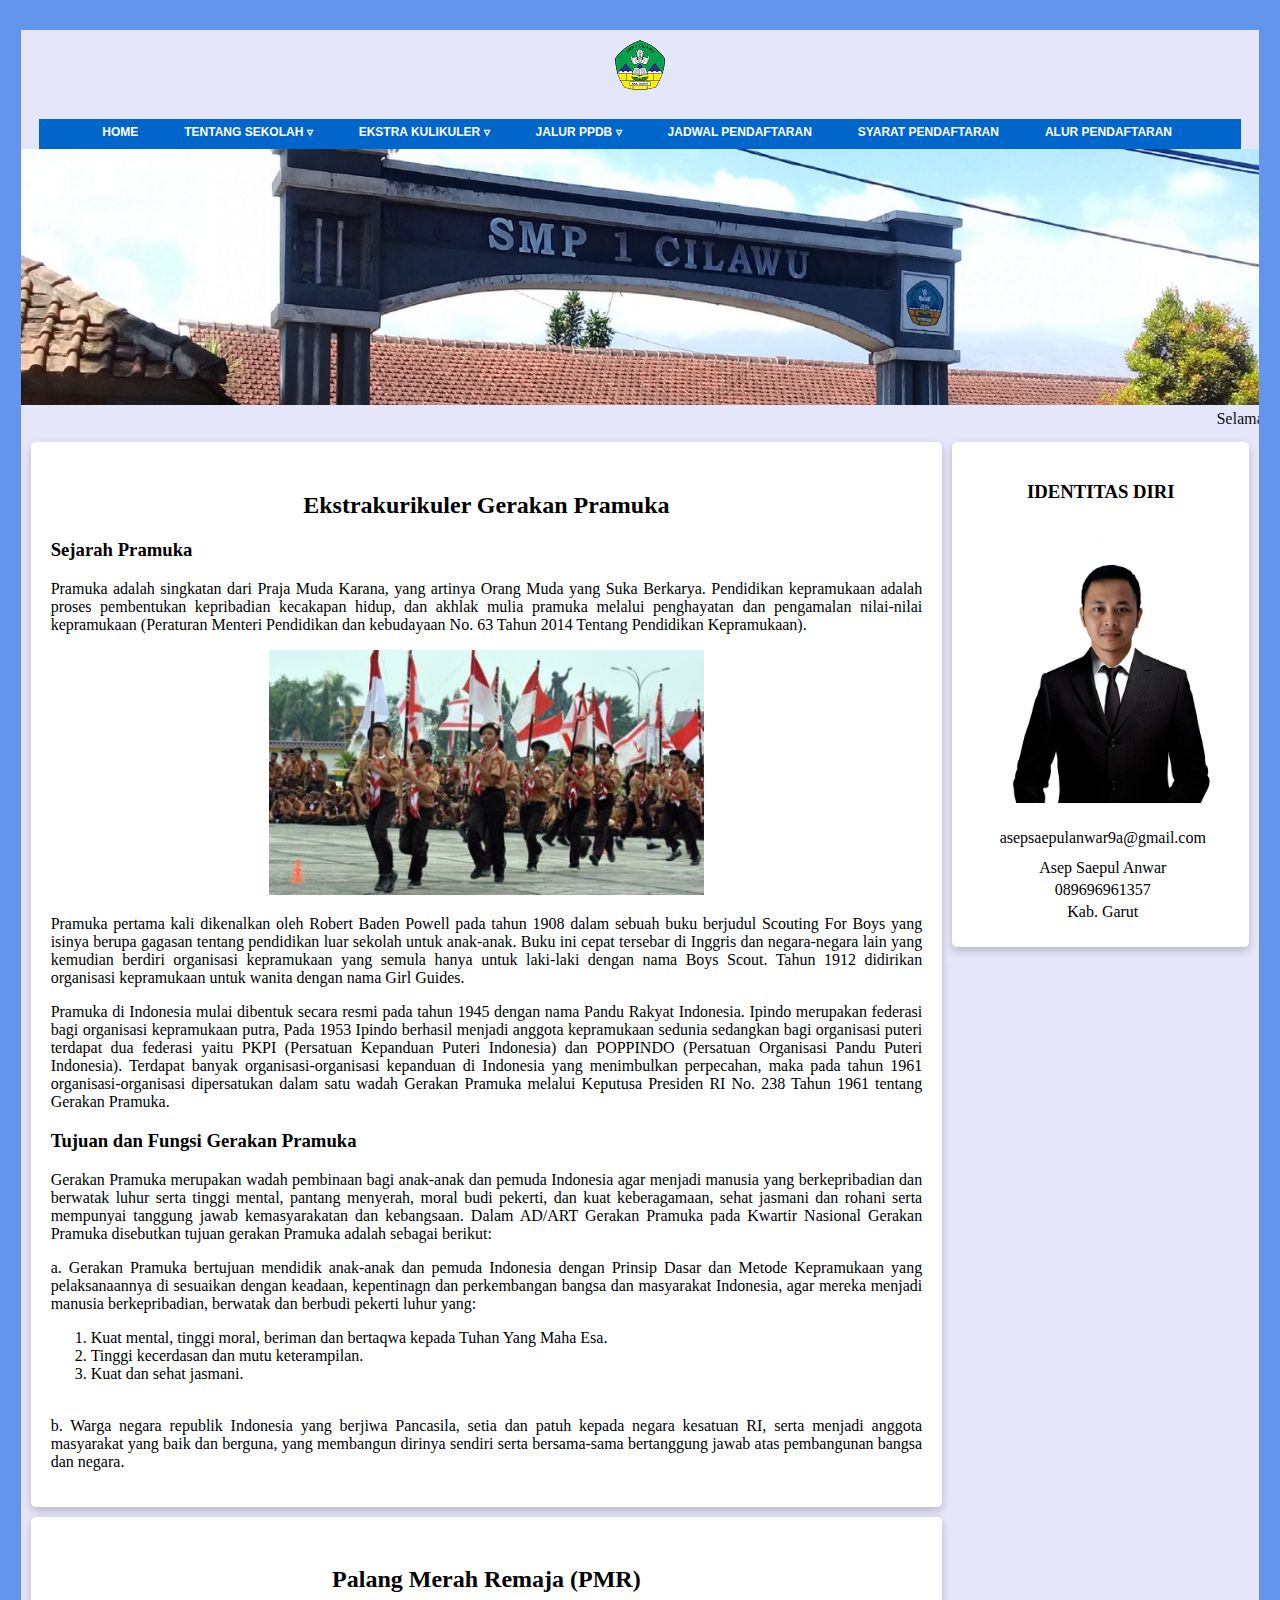
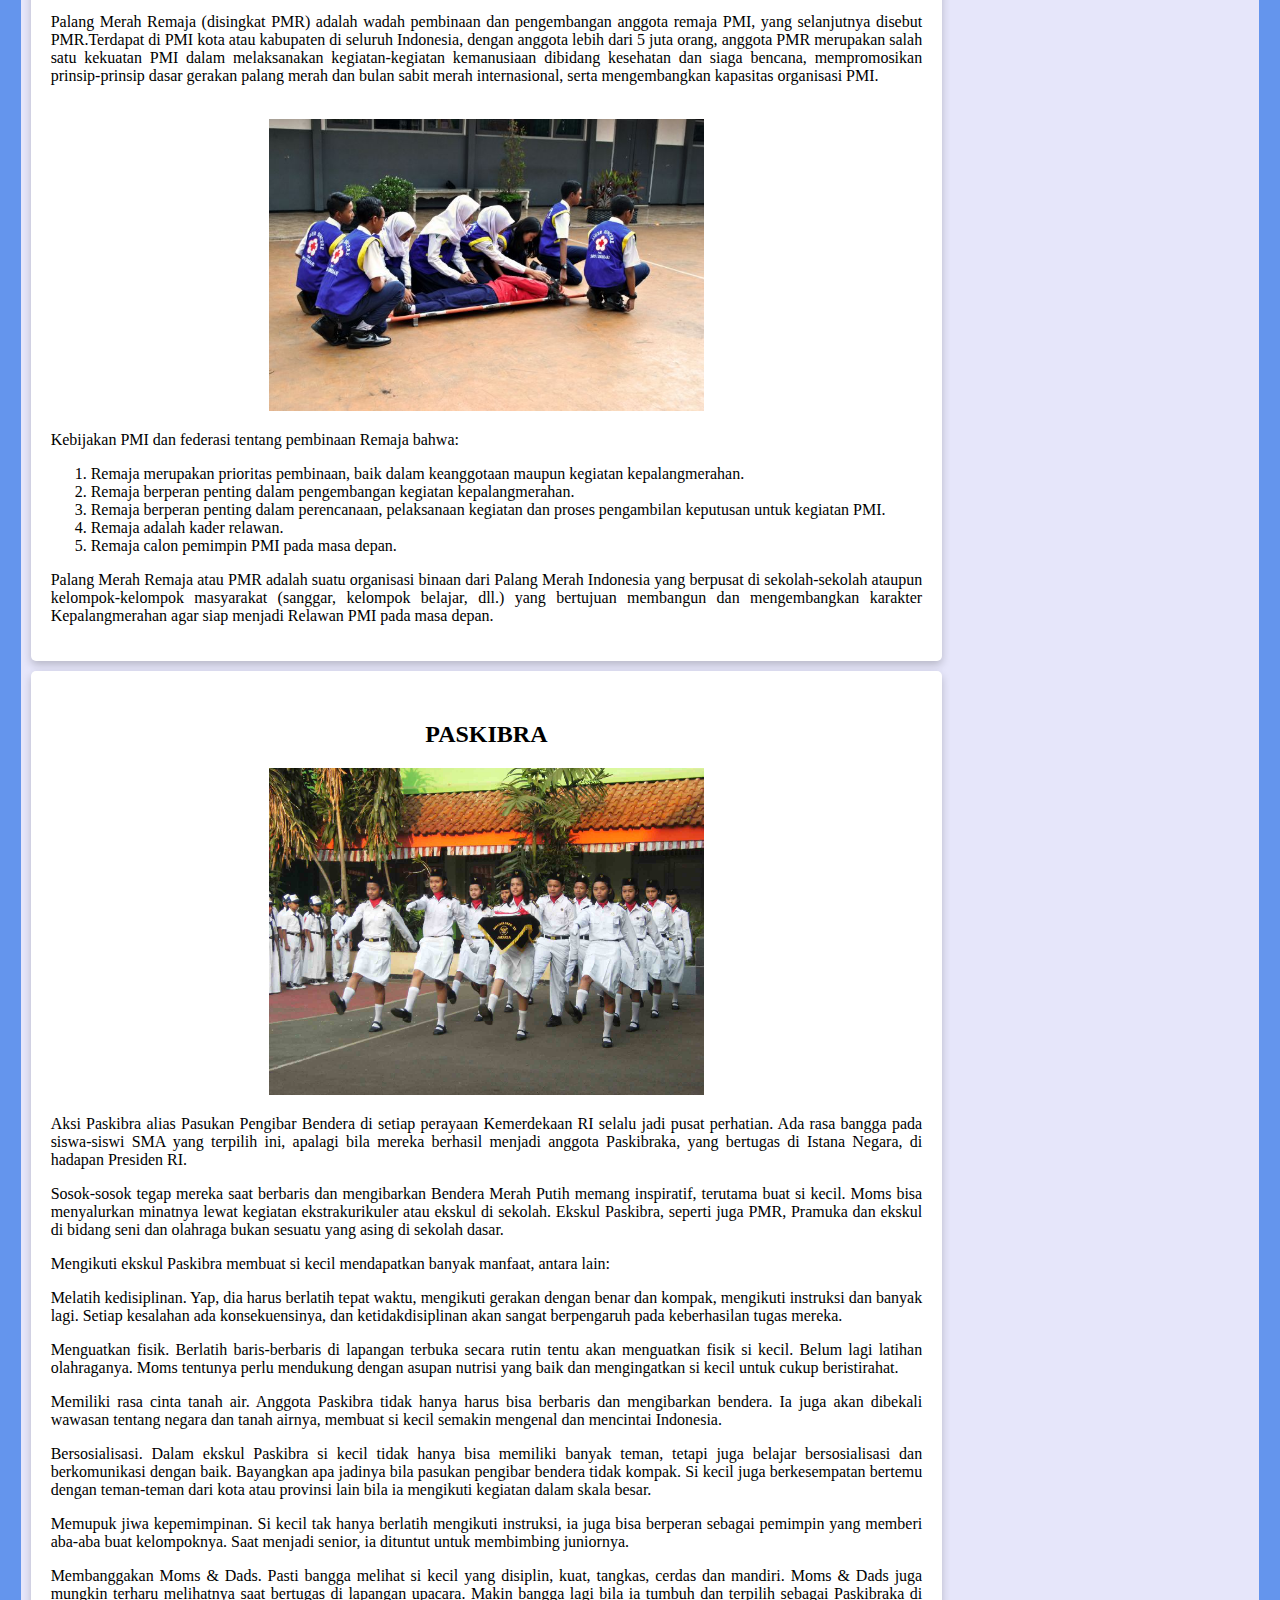
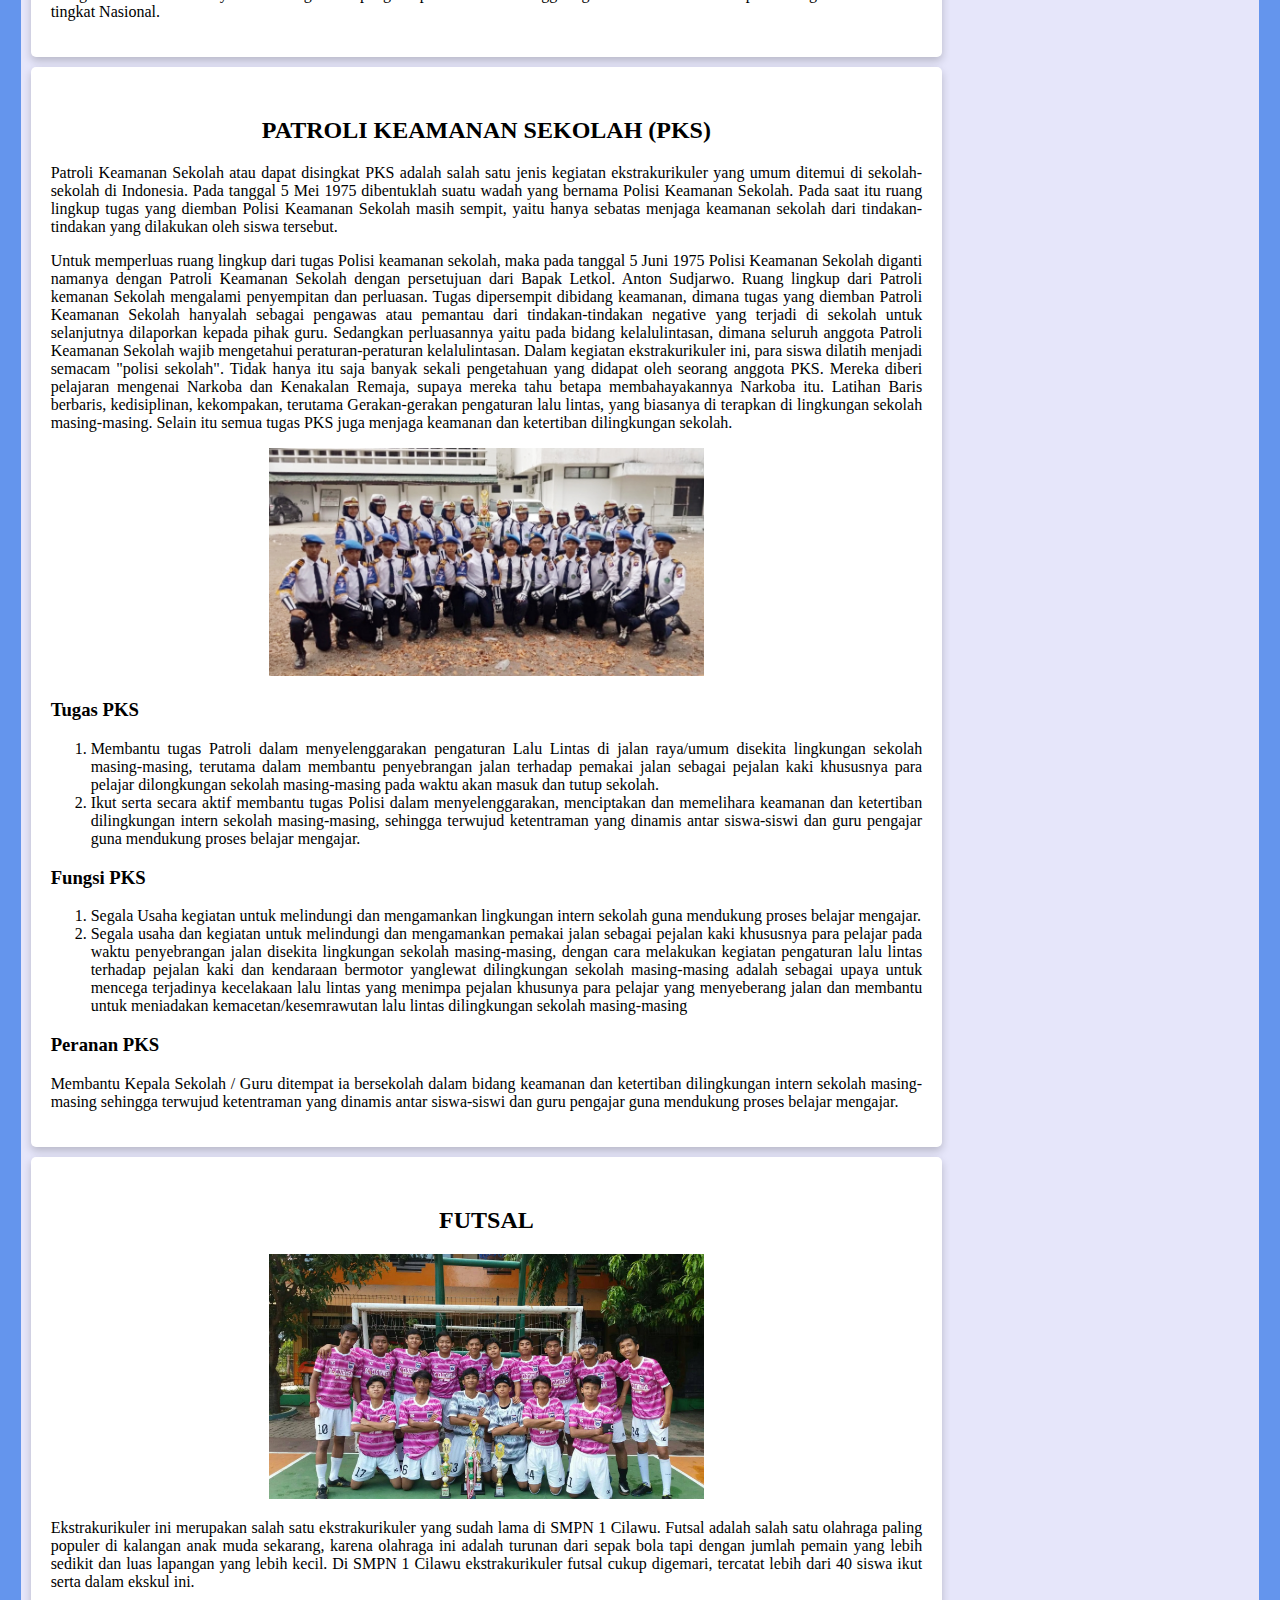
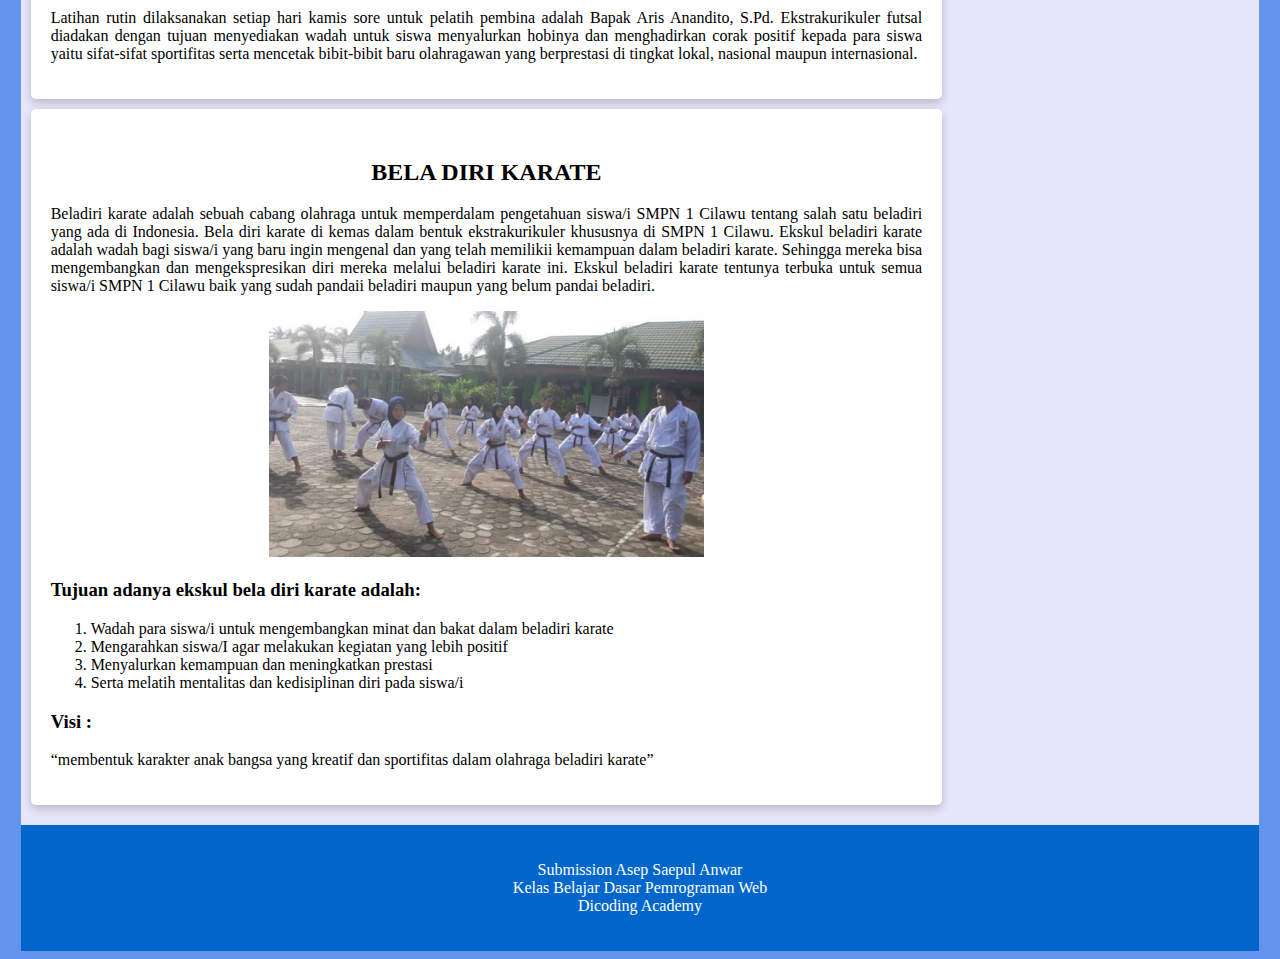
<file: assets/ekskul.html>
<!DOCTYPE html>
<html>

<body>
    <link rel="stylesheet" href="style/style.css">
    <link rel="stylesheet" href="style/slideshow.css">
    <meta name="viewport" content="width=device-width, initial-scale=1">
    <div id="wrap">
    <header>
        <div class="jumborton">
            <h1>
                <img src="images/logo.png" >
            </h1>
        </div>
        <nav>
            <ul>
                <li class="current"><a href="index.html">MENU</a></li>
                <li><a href="../index.html">HOME</a></li>
                <li><a href="#">TENTANG SEKOLAH ▿</a>
                <ul>
                    <li><a href="../index.html#sambutan">SAMBUTAN </a></li>
                    <li><a href="../index.html#visimisi">VISI & MISI</a></li>
                    <li><a href="../index.html#organisasi">STRUKTUR ORGANISASI</a></li>
                </ul></li>
                <li><a href="#">EKSTRA KULIKULER ▿</a>
                <ul>
                    <li><a href="ekskul.html#pramuka">PRAMUKA</a></li>
                    <li><a href="ekskul.html#pmr">PMR</a></li>
                    <li><a href="ekskul.html#paskibra">PASKIBRA</a></li>
                    <li><a href="ekskul.html#pks">PKS</a></li>
                    <li><a href="ekskul.html#futsal">FUTSAL</a></li>
                    <li><a href="ekskul.html#karate">KARATE</a></li>
                </ul></li>
                <li><a href="#">JALUR PPDB ▿</a>
                <ul>
                    <li><a href="jadwal.html#prestasi">JALUR PRESTASI</a></li>
                    <li><a href="jadwal.html#afirmasi">JALUR AFIRMASI</a></li>
                </ul></li>
                <li><a href="jadwal.html#jadwal">JADWAL PENDAFTARAN</a></li>
                <li><a href="jadwal.html#syarat">SYARAT PENDAFTARAN</a></li>
                <li><a href="jadwal.html#alur">ALUR PENDAFTARAN</a></li>
            </ul>
        </nav> 
    </header>

    <div id="sampul">
        <div class="slideshow-container">
            <div class="mySlides fade">
              <div class="numbertext"></div>
              <img src="images/sampul.jpg" class="featured-image" alt="poto sampul">
            </div>                  
            <div class="mySlides fade">
              <div class="numbertext"></div>
              <img src="images/sampul2.jpeg" class="featured-image" alt="poto sampul">
            </div>                   
            <div class="mySlides fade">
              <div class="numbertext"></div>
              <img src="images/sampul3.jpg" class="featured-image" alt="poto sampul">
            </div>                       
            <div class="mySlides fade">
              <div class="numbertext"></div>
              <img src="images/sampul4.jpg" class="featured-image" alt="poto sampul">
            </div>                   
        </div>
        <div style="text-align:center">
            <span class="dot"></span> 
            <span class="dot"></span> 
            <span class="dot"></span>
            <span class="dot"></span>
          </div>
            <marquee behavior="scroll" direction="left" scrollamount="5">
                Selamat Datang Di Web Pendaftaran Peserta Didik Baru SMPN 1 Cilawu
                    - Pengumuman PPDB Tanggal 8 s.d 13 Juni 2021 
                    - Pendaftaran Dibuka Tanggal 17 Juni 2021, mulai pukul 08.00 WIB 
                    - Pendaftaran Ditutup Tanggal 25 Juni 2021, pukul 16.00 WIB 
                    - Evaluasi dan Seleksi Tanggal 26 s.d 29 Juni 2021 
                    - Pengumuman Hasil Tanggal 30 Juni 2021 selambatnya pukul 23.55 WIB 
                    - Daftar Ulang Tanggal 1 s.d 3 Juli 2021 
                    - Hari Pertama Masuk Sekolah Tanggal 13 Juli 2021
            </marquee> 
    </div>

    <main>
        <div id="content">
            <article id="pramuka" class="card">
                <h2>Ekstrakurikuler Gerakan Pramuka</h2>
                <section>
                    <h3>Sejarah Pramuka </h3>
                    <p>Pramuka adalah singkatan dari Praja Muda Karana, yang artinya Orang Muda yang Suka Berkarya. Pendidikan kepramukaan adalah proses pembentukan kepribadian kecakapan hidup, dan akhlak mulia pramuka melalui penghayatan dan pengamalan nilai-nilai kepramukaan (Peraturan Menteri Pendidikan dan kebudayaan No. 63 Tahun 2014 Tentang Pendidikan Kepramukaan).</p>
                    <p style="text-align: center;"><img src="images/pramuka1.jpg" alt="pramuka1" style="width: 50%;"></p>
                    <p>Pramuka pertama kali dikenalkan oleh Robert Baden Powell pada tahun 1908 dalam sebuah buku berjudul Scouting For Boys yang isinya berupa gagasan tentang pendidikan luar sekolah untuk anak-anak. Buku ini cepat tersebar di Inggris dan negara-negara lain yang kemudian berdiri organisasi kepramukaan yang semula hanya untuk laki-laki dengan nama Boys Scout. Tahun 1912 didirikan organisasi kepramukaan untuk wanita dengan nama Girl Guides.</p>
                    <p>Pramuka di Indonesia mulai dibentuk secara resmi pada tahun 1945 dengan nama Pandu Rakyat Indonesia. Ipindo merupakan federasi bagi organisasi kepramukaan putra, Pada 1953 Ipindo berhasil menjadi anggota kepramukaan sedunia sedangkan bagi organisasi puteri terdapat dua federasi yaitu PKPI (Persatuan Kepanduan Puteri Indonesia) dan POPPINDO (Persatuan Organisasi Pandu Puteri Indonesia). Terdapat banyak organisasi-organisasi kepanduan di Indonesia yang menimbulkan perpecahan, maka pada tahun 1961 organisasi-organisasi dipersatukan dalam satu wadah Gerakan Pramuka melalui Keputusa Presiden RI No. 238 Tahun 1961 tentang Gerakan Pramuka.</p>
                </section>
                <section>
                    <h3>Tujuan dan Fungsi Gerakan Pramuka </h3>
                    <p>Gerakan Pramuka merupakan wadah pembinaan bagi anak-anak dan pemuda Indonesia agar menjadi manusia yang berkepribadian dan berwatak luhur serta tinggi mental, pantang menyerah, moral budi pekerti, dan kuat keberagamaan, sehat jasmani dan rohani serta mempunyai tanggung jawab kemasyarakatan dan kebangsaan. Dalam AD/ART Gerakan Pramuka pada Kwartir Nasional Gerakan Pramuka disebutkan tujuan gerakan Pramuka adalah sebagai berikut:</p>
                    <p>a. Gerakan Pramuka bertujuan mendidik anak-anak dan pemuda Indonesia dengan Prinsip Dasar dan Metode Kepramukaan yang pelaksanaannya di sesuaikan dengan keadaan, kepentinagn dan perkembangan bangsa dan masyarakat Indonesia, agar mereka menjadi manusia berkepribadian, berwatak dan berbudi pekerti luhur yang:
                        <ol>
                            <li>Kuat mental, tinggi moral, beriman dan bertaqwa kepada Tuhan Yang Maha Esa.</li>
                            <li>Tinggi kecerdasan dan mutu keterampilan.</li>
                            <li>Kuat dan sehat jasmani.</li>
                        </ol>
                        <br>
                        b. Warga negara republik Indonesia yang berjiwa Pancasila, setia dan patuh kepada negara kesatuan RI, serta menjadi anggota masyarakat yang baik dan berguna, yang membangun dirinya sendiri serta bersama-sama bertanggung jawab atas pembangunan bangsa dan negara.
                    </p>
                </section>
            </article>   
            <article id="pmr" class="card">
                <h2>Palang Merah Remaja (PMR)</h2>
                <p> 
                    Palang Merah Remaja (disingkat PMR) adalah wadah pembinaan dan pengembangan anggota remaja PMI, yang selanjutnya disebut PMR.Terdapat di PMI kota atau kabupaten di seluruh Indonesia, dengan anggota lebih dari 5 juta orang, anggota PMR merupakan salah satu kekuatan PMI dalam melaksanakan kegiatan-kegiatan kemanusiaan dibidang kesehatan dan siaga bencana, mempromosikan prinsip-prinsip dasar gerakan palang merah dan bulan sabit merah internasional, serta mengembangkan kapasitas organisasi PMI.<br><br>
                    <p style="text-align: center;"><img src="images/pmr.jpg" alt="pramuka1" style="width: 50%;"></p>
                    Kebijakan PMI dan federasi tentang pembinaan Remaja bahwa:<br>
                    <ol>
                        <li>Remaja merupakan prioritas pembinaan, baik dalam keanggotaan maupun kegiatan kepalangmerahan.</li>
                        <li> Remaja berperan penting dalam pengembangan kegiatan kepalangmerahan. </li>
                        <li> Remaja berperan penting dalam perencanaan, pelaksanaan kegiatan dan proses pengambilan keputusan untuk kegiatan PMI.</li>
                        <li> Remaja adalah kader relawan.</li>
                        <li> Remaja calon pemimpin PMI pada masa depan.</li>
                    </ol>
                    Palang Merah Remaja atau PMR adalah suatu organisasi binaan dari Palang Merah Indonesia yang berpusat di sekolah-sekolah ataupun kelompok-kelompok masyarakat (sanggar, kelompok belajar, dll.) yang bertujuan membangun dan mengembangkan karakter Kepalangmerahan agar siap menjadi Relawan PMI pada masa depan.
                </p>
            </article>
            <article id="paskibra" class="card">
                <h2>PASKIBRA</h2>
                <p style="text-align: center;"><img src="images/paskibra.jpg" alt="pramuka1" style="width: 50%;"></p>
                <p>Aksi Paskibra alias Pasukan Pengibar Bendera di setiap perayaan Kemerdekaan RI selalu jadi pusat perhatian. Ada rasa bangga pada siswa-siswi SMA yang terpilih ini, apalagi bila mereka berhasil menjadi anggota Paskibraka, yang bertugas di Istana Negara, di hadapan Presiden RI.</p>
                <p>Sosok-sosok tegap mereka saat berbaris dan mengibarkan Bendera Merah Putih memang inspiratif, terutama buat si kecil. Moms bisa menyalurkan minatnya lewat kegiatan ekstrakurikuler atau ekskul di sekolah. Ekskul Paskibra, seperti juga PMR, Pramuka dan ekskul di bidang seni dan olahraga bukan sesuatu yang asing di sekolah dasar.</p>
                <p>Mengikuti ekskul Paskibra membuat si kecil mendapatkan banyak manfaat, antara lain:</p>
                <p>Melatih kedisiplinan. Yap, dia harus berlatih tepat waktu, mengikuti gerakan dengan benar dan kompak, mengikuti instruksi dan banyak lagi. Setiap kesalahan ada konsekuensinya, dan ketidakdisiplinan akan sangat berpengaruh pada keberhasilan tugas mereka.</p>
                <p>Menguatkan fisik. Berlatih baris-berbaris di lapangan terbuka secara rutin tentu akan menguatkan fisik si kecil. Belum lagi latihan olahraganya. Moms tentunya perlu mendukung dengan asupan nutrisi yang baik dan mengingatkan si kecil untuk cukup beristirahat.</p>
                <p>Memiliki rasa cinta tanah air. Anggota Paskibra tidak hanya harus bisa berbaris dan mengibarkan bendera. Ia juga akan dibekali wawasan tentang negara dan tanah airnya, membuat si kecil semakin mengenal dan mencintai Indonesia.</p>
                <p>Bersosialisasi. Dalam ekskul Paskibra si kecil tidak hanya bisa memiliki banyak teman, tetapi juga belajar bersosialisasi dan berkomunikasi dengan baik. Bayangkan apa jadinya bila pasukan pengibar bendera tidak kompak. Si kecil juga berkesempatan bertemu dengan teman-teman dari kota atau provinsi lain bila ia mengikuti kegiatan dalam skala besar.</p>
                <p>Memupuk jiwa kepemimpinan. Si kecil tak hanya berlatih mengikuti instruksi, ia juga bisa berperan sebagai pemimpin yang memberi aba-aba buat kelompoknya. Saat menjadi senior, ia dituntut untuk membimbing juniornya.</p>
                <p>Membanggakan Moms & Dads. Pasti bangga melihat si kecil yang disiplin, kuat, tangkas, cerdas dan mandiri. Moms & Dads juga mungkin terharu melihatnya saat bertugas di lapangan upacara. Makin bangga lagi bila ia tumbuh dan terpilih sebagai Paskibraka di tingkat Nasional.</p>
            </article>
            <article id="pks" class="card">
                <h2>PATROLI KEAMANAN SEKOLAH (PKS)</h2>
                <p> Patroli Keamanan Sekolah atau dapat disingkat PKS adalah salah satu jenis kegiatan ekstrakurikuler yang umum ditemui di sekolah-sekolah di Indonesia.
                    Pada tanggal 5 Mei 1975 dibentuklah suatu wadah yang bernama Polisi Keamanan Sekolah.
                    Pada saat itu ruang lingkup tugas yang diemban Polisi Keamanan Sekolah masih sempit, yaitu hanya sebatas menjaga keamanan sekolah dari tindakan-tindakan yang dilakukan oleh siswa tersebut.
                </p>
                <p> Untuk memperluas ruang lingkup dari tugas Polisi keamanan sekolah, maka pada tanggal 5 Juni 1975 Polisi Keamanan Sekolah diganti namanya dengan Patroli Keamanan Sekolah dengan persetujuan dari Bapak Letkol. Anton Sudjarwo. Ruang lingkup dari Patroli kemanan Sekolah mengalami penyempitan dan perluasan.
                    Tugas dipersempit dibidang keamanan, dimana tugas yang diemban Patroli Keamanan Sekolah hanyalah sebagai pengawas atau pemantau dari tindakan-tindakan negative yang terjadi di sekolah untuk selanjutnya dilaporkan kepada pihak guru. Sedangkan perluasannya yaitu pada bidang kelalulintasan, dimana seluruh anggota Patroli Keamanan Sekolah wajib mengetahui peraturan-peraturan kelalulintasan.
                    Dalam kegiatan ekstrakurikuler ini, para siswa dilatih menjadi semacam "polisi sekolah". Tidak hanya itu saja banyak sekali pengetahuan yang didapat oleh seorang anggota PKS. Mereka diberi pelajaran mengenai Narkoba dan Kenakalan Remaja, supaya mereka tahu betapa membahayakannya Narkoba itu. Latihan Baris berbaris, kedisiplinan, kekompakan, terutama Gerakan-gerakan pengaturan lalu lintas, yang biasanya di terapkan di lingkungan sekolah masing-masing. Selain itu semua tugas PKS juga menjaga keamanan dan ketertiban dilingkungan sekolah.
                </p>
                <p style="text-align: center;"><img src="images/pks.jpg" alt="pramuka1" style="width: 50%;"></p>
                <section>
                    <h3>Tugas PKS</h3>
                    <ol>
                        <li>Membantu tugas Patroli dalam menyelenggarakan pengaturan Lalu Lintas di jalan raya/umum disekita lingkungan sekolah masing-masing, terutama dalam membantu penyebrangan jalan terhadap pemakai jalan sebagai pejalan kaki khususnya para pelajar dilongkungan sekolah masing-masing pada waktu akan masuk  dan tutup sekolah.</li>
                        <li>Ikut serta secara aktif membantu tugas Polisi dalam menyelenggarakan, menciptakan dan memelihara keamanan dan ketertiban dilingkungan intern sekolah masing-masing, sehingga terwujud ketentraman yang dinamis antar siswa-siswi dan guru pengajar guna mendukung proses belajar mengajar.</li>
                    </ol>
                </section>
                <section>
                    <h3>Fungsi PKS</h3>
                    <ol>
                        <li>Segala Usaha kegiatan untuk melindungi dan mengamankan lingkungan intern sekolah guna mendukung proses belajar mengajar.</li>
                        <li>Segala usaha dan kegiatan untuk melindungi dan mengamankan pemakai jalan sebagai pejalan kaki khususnya para pelajar pada waktu penyebrangan jalan disekita lingkungan sekolah masing-masing, dengan cara melakukan kegiatan pengaturan lalu lintas terhadap pejalan kaki dan kendaraan bermotor yanglewat dilingkungan sekolah masing-masing adalah sebagai upaya untuk mencega terjadinya kecelakaan lalu lintas yang menimpa pejalan khusunya para pelajar yang menyeberang jalan dan membantu untuk meniadakan kemacetan/kesemrawutan lalu lintas dilingkungan sekolah masing-masing</li>
                    </ol>
                </section>
                <section>
                    <h3>Peranan PKS</h3>
                    <p>
                        Membantu Kepala Sekolah / Guru ditempat ia bersekolah  dalam bidang keamanan dan ketertiban dilingkungan intern sekolah masing-masing sehingga terwujud ketentraman  yang dinamis antar siswa-siswi dan guru pengajar guna mendukung proses belajar mengajar.
                    </p>
                </section>
            </article>
            <article id="futsal" class="card">
                <h2>FUTSAL</h2>
                <p style="text-align: center;"><img src="images/futsal.jpg" alt="pramuka1" style="width: 50%;"></p>
                <p>Ekstrakurikuler ini merupakan salah satu ekstrakurikuler yang sudah lama di SMPN 1 Cilawu. Futsal adalah salah satu olahraga paling populer di kalangan anak muda sekarang, karena olahraga ini adalah turunan dari sepak bola tapi dengan jumlah pemain yang lebih sedikit dan luas lapangan yang lebih kecil. Di SMPN 1 Cilawu ekstrakurikuler futsal cukup digemari, tercatat lebih dari 40 siswa ikut serta dalam ekskul ini.
                    <br><br>
                    Latihan rutin dilaksanakan setiap hari kamis sore untuk pelatih pembina adalah Bapak Aris Anandito, S.Pd. Ekstrakurikuler futsal diadakan dengan tujuan menyediakan wadah untuk siswa menyalurkan hobinya dan menghadirkan corak positif kepada para siswa yaitu sifat-sifat sportifitas serta mencetak bibit-bibit baru olahragawan yang berprestasi di tingkat lokal, nasional maupun internasional.
                </p>
            </article>    
            <article id="karate" class="card">
                <h2>BELA DIRI KARATE</h2>
                <p>
                    Beladiri karate adalah sebuah cabang olahraga untuk memperdalam pengetahuan siswa/i SMPN 1 Cilawu tentang salah satu beladiri yang ada di Indonesia. Bela diri karate di kemas dalam bentuk ekstrakurikuler khususnya di SMPN 1 Cilawu. Ekskul beladiri karate adalah wadah bagi siswa/i yang baru ingin mengenal dan yang telah memilikii kemampuan dalam beladiri karate. Sehingga mereka bisa mengembangkan dan mengekspresikan diri mereka melalui beladiri karate ini. Ekskul beladiri karate tentunya terbuka untuk semua siswa/i SMPN 1 Cilawu baik yang sudah pandaii beladiri maupun yang belum pandai beladiri. 
                </p>
                <p style="text-align: center;"><img src="images/karate.jpg" alt="pramuka1" style="width: 50%;"></p>
                <section>
                    <h3>Tujuan adanya ekskul bela diri karate adalah:</h3>
                    <ol>
                        <li>Wadah para siswa/i untuk mengembangkan minat dan bakat dalam beladiri karate</li>
                        <li>Mengarahkan siswa/I agar melakukan kegiatan yang lebih positif</li>
                        <li>Menyalurkan kemampuan dan meningkatkan prestasi</li>
                        <li>Serta melatih mentalitas dan kedisiplinan diri pada siswa/i</li>
                    </ol>
                </section>
                <section>
                    <h3>Visi :</h3>
                    <p>“membentuk karakter anak bangsa yang kreatif dan sportifitas dalam olahraga beladiri karate”</p>
                </section>
            </article>
        </div>
        <aside>
            <article class="profile card">
                <header>
                    <h3 style="text-align: center;">IDENTITAS DIRI</h3>
                    <figure>
                        <img src="images/profil.jpg">
                    </figure>
                </header>
                <section>
                    <table>
                        <tr>
                            <th style="font-size: 10;">asepsaepulanwar9a@gmail.com</th>
                        </tr>
                        <tr><td></td></tr>
                        <tr><td></td></tr>
                        <tr>
                            <th>Asep Saepul Anwar</th>
                        </tr>
                        <tr>
                            <th>089696961357</th>
                        </tr>
                        <tr>
                            <th>Kab. Garut</th>
                        </tr>
                    </table>
                </section>
            </article>
        </aside>
    </main>
    <footer>
        <p>
            Submission Asep Saepul Anwar<br>
            Kelas Belajar Dasar Pemrograman Web<br>
            Dicoding Academy   
        </p>
    </footer>
</div>
<script src="slideshow.js"></script>
</body>
</html>
</file>
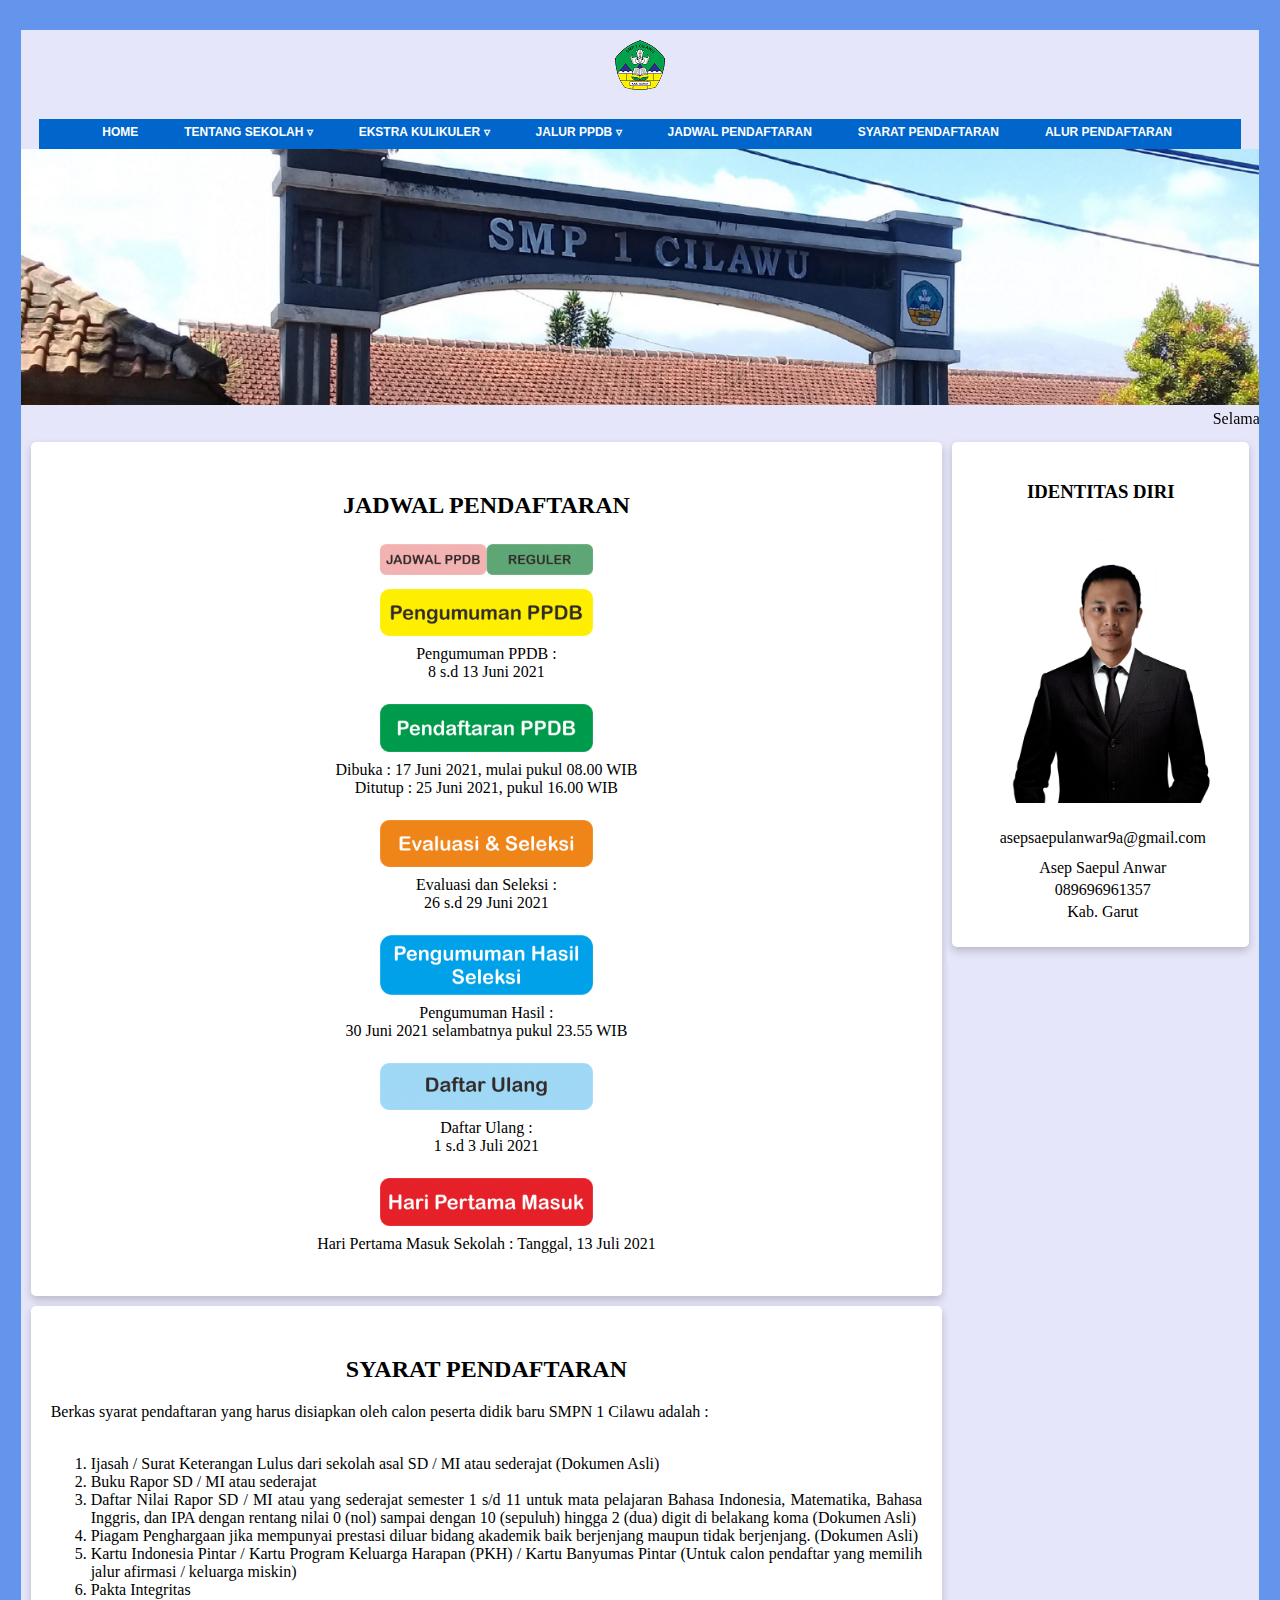
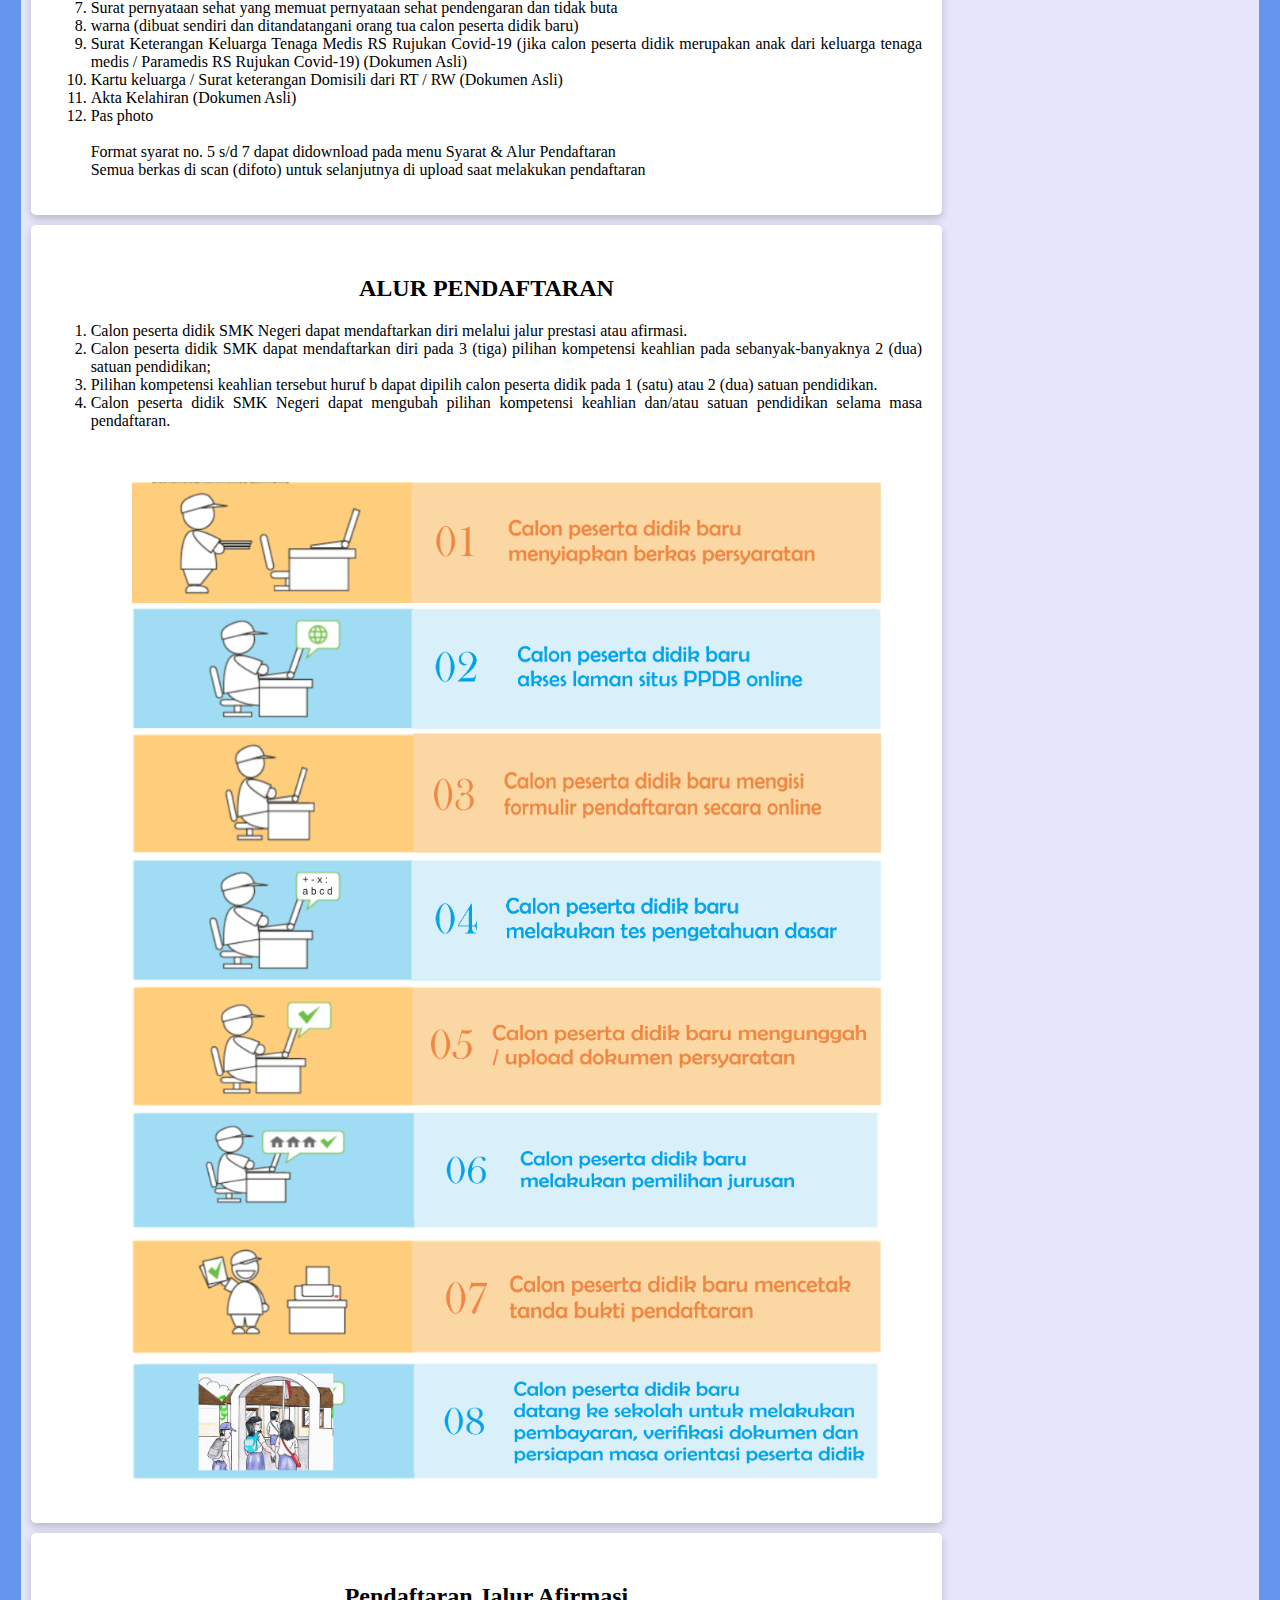
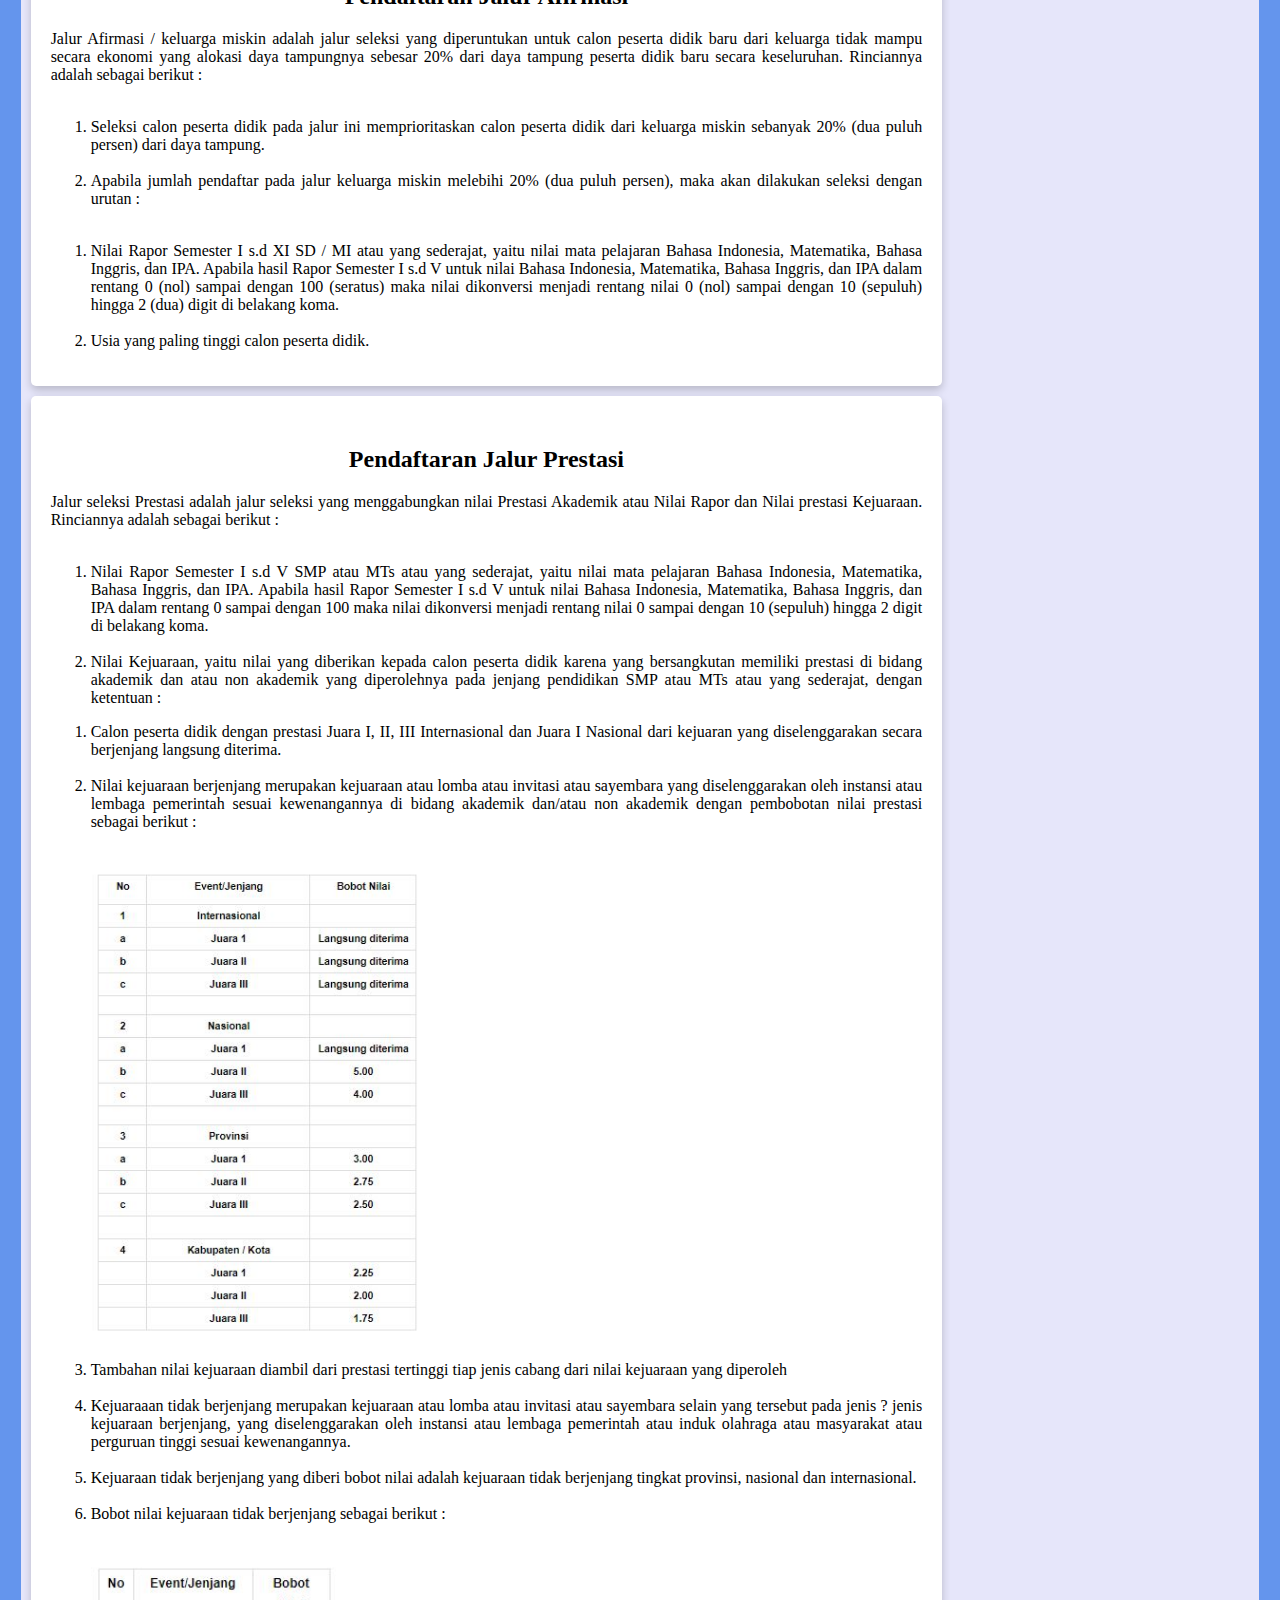
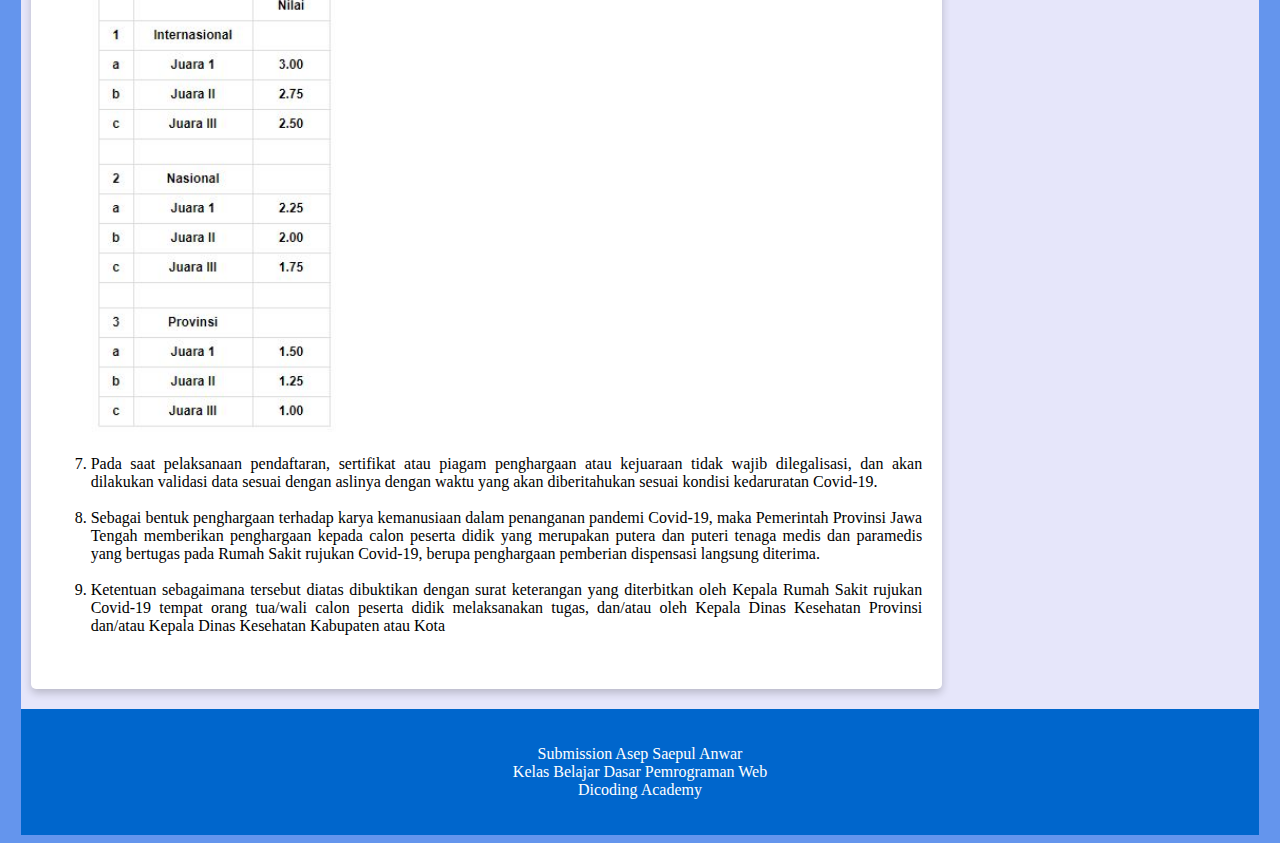
<file: assets/jadwal.html>
<!DOCTYPE html>
<html>

<body>
    <link rel="stylesheet" href="style/style.css">
    <link rel="stylesheet" href="style/slideshow.css">
    <meta name="viewport" content="width=device-width, initial-scale=1">
    <div id="wrap">
    <header>
        <div class="jumborton">
            <h1>
                <img src="images/logo.png" >
            </h1>
        </div>
        <nav>
            <ul>
                <li class="current"><a href="index.html">MENU</a></li>
                <li><a href="../index.html">HOME</a></li>
                <li><a href="#">TENTANG SEKOLAH ▿</a>
                    <ul>
                        <li><a href="../index.html#sambutan">SAMBUTAN </a></li>
                        <li><a href="../index.html#visimisi">VISI & MISI</a></li>
                        <li><a href="../index.html#organisasi">STRUKTUR ORGANISASI</a></li>
                    </ul>
                </li>
                <li><a href="#">EKSTRA KULIKULER ▿</a>
                    <ul>
                        <li><a href="ekskul.html#pramuka">PRAMUKA</a></li>
                        <li><a href="ekskul.html#pmr">PMR</a></li>
                        <li><a href="ekskul.html#paskibra">PASKIBRA</a></li>
                        <li><a href="ekskul.html#pks">PKS</a></li>
                        <li><a href="ekskul.html#futsal">FUTSAL</a></li>
                        <li><a href="ekskul.html#karate">KARATE</a></li>
                    </ul>
                </li>
                <li><a href="#">JALUR PPDB ▿</a>
                    <ul>
                        <li><a href="jadwal.html#prestasi">JALUR PRESTASI</a></li>
                        <li><a href="jadwal.html#afirmasi">JALUR AFIRMASI</a></li>
                    </ul>
                </li>
                <li><a href="jadwal.html#jadwal">JADWAL PENDAFTARAN</a></li>
                <li><a href="jadwal.html#syarat">SYARAT PENDAFTARAN</a></li>
                <li><a href="jadwal.html#alur">ALUR PENDAFTARAN</a></li>
            </ul>
        </nav> 
    </header>

    <div id="sampul">
        <div class="slideshow-container">
            <div class="mySlides fade">
                <div class="numbertext"></div>
                <img src="images/sampul.jpg" class="featured-image" alt="poto sampul">
            </div>                  
            <div class="mySlides fade">
                <div class="numbertext"></div>
                <img src="images/sampul2.jpeg" class="featured-image" alt="poto sampul">
            </div>                   
            <div class="mySlides fade">
                <div class="numbertext"></div>
                <img src="images/sampul3.jpg" class="featured-image" alt="poto sampul">
            </div>                       
            <div class="mySlides fade">
              <div class="numbertext"></div>
              <img src="images/sampul4.jpg" class="featured-image" alt="poto sampul">
            </div>                   
        </div>
        <div style="text-align:center">
            <span class="dot"></span> 
            <span class="dot"></span> 
            <span class="dot"></span>
            <span class="dot"></span>
        </div>
        <marquee behavior="scroll" direction="left" scrollamount="5">
            Selamat Datang Di Web Pendaftaran Peserta Didik Baru SMPN 1 Cilawu
            - Pengumuman PPDB Tanggal 8 s.d 13 Juni 2021 
            - Pendaftaran Dibuka Tanggal 17 Juni 2021, mulai pukul 08.00 WIB 
            - Pendaftaran Ditutup Tanggal 25 Juni 2021, pukul 16.00 WIB 
            - Evaluasi dan Seleksi Tanggal 26 s.d 29 Juni 2021 
            - Pengumuman Hasil Tanggal 30 Juni 2021 selambatnya pukul 23.55 WIB 
            - Daftar Ulang Tanggal 1 s.d 3 Juli 2021 
            - Hari Pertama Masuk Sekolah Tanggal 13 Juli 2021
        </marquee> 
    </div>

    <main>
        <div id="content">
            <article id="jadwal" class="card">
                <h2>JADWAL PENDAFTARAN</h2>
                <p style="text-align:center; margin:5px 10px 5px 10px; float:center">
                    <img src="images/jadwal1.png" style="float:center; margin:5px 10px 5px 10px;" width="25%" height="25%"/><br>
                    <img src="images/jadwal2.png" style="float:center; margin:5px 10px 5px 10px;" width="25%" height="25%"/><br>
                    Pengumuman PPDB :<br>
                    8 s.d 13 Juni 2021 <br><br>
                    <img src="images/jadwal3.png" style="float:center; margin:5px 10px 5px 10px;" width="25%" height="25%"/><br>
                    Dibuka : 17 Juni 2021, mulai pukul 08.00 WIB <br>
                    Ditutup : 25 Juni 2021, pukul 16.00 WIB<br><br>
                    <img src="images/jadwal4.png" style="float:center; margin:5px 10px 5px 10px;" width="25%" height="25%"/><br>
                    Evaluasi dan Seleksi :<br>
                    26 s.d 29 Juni 2021<br><br>
                    <img src="images/jadwal5.png" style="float:center; margin:5px 10px 5px 10px;" width="25%" height="25%"/><br>
                    Pengumuman Hasil :<br>
                    30 Juni 2021 selambatnya pukul 23.55 WIB<br><br>
                    <img src="images/jadwal6.png" style="float:center; margin:5px 10px 5px 10px;" width="25%" height="25%"/><br>
                    Daftar Ulang :<br>
                    1 s.d 3 Juli 2021 <br><br>
                    <img src="images/jadwal7.png" style="float:center; margin:5px 10px 5px 10px;" width="25%" height="25%"/><br>
                    Hari Pertama Masuk Sekolah : Tanggal, 13 Juli 2021<br><br>
                </p>
            </article>
            <article id="syarat" class="card">
                <h2>SYARAT PENDAFTARAN</h2>
                <p> 
                    Berkas syarat pendaftaran yang harus disiapkan oleh calon peserta didik baru SMPN 1 Cilawu adalah :<br><br>
                <ol>
                <li> Ijasah / Surat Keterangan Lulus dari sekolah asal SD / MI atau sederajat (Dokumen Asli)</li>
                <li> Buku Rapor SD / MI atau sederajat </li>
                <li> Daftar Nilai Rapor SD / MI atau yang sederajat semester 1 s/d 11 untuk mata pelajaran Bahasa Indonesia, Matematika, Bahasa Inggris, dan IPA dengan rentang nilai 0 (nol) sampai dengan 10 (sepuluh) hingga 2 (dua) digit di belakang koma (Dokumen Asli)</li>
                <li> Piagam Penghargaan jika mempunyai prestasi diluar bidang akademik baik berjenjang maupun tidak berjenjang. (Dokumen Asli)</li>
                <li> Kartu Indonesia Pintar / Kartu Program Keluarga Harapan (PKH) / Kartu Banyumas Pintar (Untuk calon pendaftar yang memilih jalur afirmasi / keluarga miskin) </li>
                <li> Pakta Integritas</li>
                <li> Surat pernyataan sehat yang memuat pernyataan sehat pendengaran dan tidak buta</li>
                <li> warna (dibuat sendiri dan ditandatangani orang tua calon peserta didik baru)</li>
                <li> Surat Keterangan Keluarga Tenaga Medis RS Rujukan Covid-19 (jika calon peserta didik merupakan anak dari keluarga tenaga medis / Paramedis RS Rujukan Covid-19) (Dokumen Asli)</li>
                <li> Kartu keluarga / Surat keterangan Domisili dari RT / RW (Dokumen Asli)</li>
                <li> Akta Kelahiran (Dokumen Asli)</li>
                <li> Pas photo</li><br>
                Format syarat no. 5 s/d 7 dapat didownload pada menu Syarat & Alur Pendaftaran<br>
                Semua berkas di scan (difoto) untuk selanjutnya di upload saat melakukan pendaftaran
                </ol>
                </p>
            </article>
            <article id="alur" class="card">
                <h2>ALUR PENDAFTARAN</h2>
                <ol>
                    <li> Calon peserta didik SMK Negeri dapat mendaftarkan diri melalui jalur prestasi atau afirmasi.</li>
                    <li> Calon peserta didik SMK dapat mendaftarkan diri pada 3 (tiga) pilihan kompetensi keahlian pada sebanyak-banyaknya 2 (dua) satuan pendidikan;</li>
                    <li> Pilihan kompetensi keahlian tersebut huruf b dapat dipilih calon peserta didik pada 1 (satu) atau 2 (dua) satuan pendidikan.</li>
                    <li> Calon peserta didik SMK Negeri dapat mengubah pilihan kompetensi keahlian dan/atau satuan pendidikan selama masa pendaftaran.</li><br><br>
                    <p style="text-align: center;"><img src="images/step1.png" alt="pramuka1" style="width: 90%;">
                        <img src="images/step2.png" alt="pramuka1" style="width: 90%;">
                        <img src="images/step3.png" alt="pramuka1" style="width: 90%;">
                        <img src="images/step4.png" alt="pramuka1" style="width: 90%;">
                        <img src="images/step5.png" alt="pramuka1" style="width: 90%;">
                        <img src="images/step6.png" alt="pramuka1" style="width: 90%;">
                        <img src="images/step7.png" alt="pramuka1" style="width: 90%;">
                        <img src="images/step8.png" alt="pramuka1" style="width: 90%;">
                    </p>
                </ol>
            </article>
            <article id="afirmasi" class="card">
                <h2>Pendaftaran Jalur Afirmasi</h2>
                <p> 
                    Jalur Afirmasi / keluarga miskin adalah jalur seleksi yang diperuntukan untuk calon peserta didik baru dari keluarga tidak mampu secara ekonomi yang alokasi daya tampungnya sebesar 20% dari daya tampung peserta didik baru secara keseluruhan. Rinciannya adalah sebagai berikut :<br><br>
                    <ol>
                        <li> Seleksi calon peserta didik pada jalur ini memprioritaskan calon peserta didik dari keluarga miskin sebanyak 20% (dua puluh persen) dari daya tampung.</li><br>
                        <li> Apabila jumlah pendaftar pada jalur keluarga miskin melebihi 20% (dua puluh persen), maka akan dilakukan seleksi dengan urutan :</li><br>
                    </ol>
                    <ol>
                        <li> Nilai Rapor Semester I s.d XI SD / MI atau yang sederajat, yaitu nilai mata pelajaran Bahasa Indonesia, Matematika, Bahasa Inggris, dan IPA. Apabila hasil Rapor Semester I s.d V untuk nilai Bahasa Indonesia, Matematika, Bahasa Inggris, dan IPA dalam rentang 0 (nol) sampai dengan 100 (seratus) maka nilai dikonversi menjadi rentang nilai 0 (nol) sampai dengan 10 (sepuluh) hingga 2 (dua) digit di belakang koma.</li><br>
                        <li> Usia yang paling tinggi calon peserta didik.</li>
                    </ol>
                </p>
            </article>
            <article id="prestasi" class="card">
                <h2>Pendaftaran Jalur Prestasi</h2>
                <p> 
                    Jalur seleksi Prestasi adalah jalur seleksi yang menggabungkan nilai Prestasi Akademik atau Nilai Rapor dan Nilai prestasi Kejuaraan. Rinciannya adalah sebagai berikut :<br><br>
                    <ol>
                        <li> Nilai Rapor Semester I s.d V SMP atau MTs atau yang sederajat, yaitu nilai mata pelajaran Bahasa Indonesia, Matematika, Bahasa Inggris, dan IPA. Apabila hasil Rapor Semester I s.d V untuk nilai Bahasa Indonesia, Matematika, Bahasa Inggris, dan IPA dalam rentang 0 sampai dengan 100 maka nilai dikonversi menjadi rentang nilai 0 sampai dengan 10 (sepuluh) hingga 2 digit di belakang koma.</li><br>
                        <li> Nilai Kejuaraan, yaitu nilai yang diberikan kepada calon peserta didik karena yang bersangkutan memiliki prestasi di bidang akademik dan atau non akademik yang diperolehnya pada jenjang pendidikan SMP atau MTs atau yang sederajat, dengan ketentuan :<br></li>
                    </ol>
                    <ol>
                        <li> Calon peserta didik dengan prestasi Juara I, II, III Internasional dan Juara I Nasional dari kejuaran yang diselenggarakan secara berjenjang langsung diterima.</li><br>
                        <li> Nilai  kejuaraan berjenjang  merupakan kejuaraan atau lomba atau invitasi atau sayembara yang diselenggarakan oleh instansi atau lembaga pemerintah sesuai kewenangannya di bidang akademik dan/atau non akademik dengan pembobotan nilai prestasi sebagai berikut :</li><br><br>
                        <img src="images/prest.JPG" style="width: 40%;"><br><br>
                        <li> Tambahan nilai kejuaraan diambil dari prestasi tertinggi tiap jenis cabang dari nilai kejuaraan yang diperoleh</li><br>
                        <li> Kejuaraaan  tidak  berjenjang  merupakan kejuaraan atau lomba atau invitasi atau sayembara selain yang tersebut pada jenis ? jenis kejuaraan berjenjang, yang diselenggarakan oleh instansi atau lembaga pemerintah atau induk olahraga atau masyarakat atau perguruan tinggi sesuai kewenangannya.</li><br>
                        <li> Kejuaraan tidak berjenjang yang diberi bobot nilai adalah kejuaraan tidak berjenjang tingkat provinsi, nasional dan internasional.</li><br>
                        <li> Bobot nilai kejuaraan tidak berjenjang sebagai berikut :</li><br><br>
                        <img src="images/prest2.JPG" style="width: 30%;"><br><br>
                        <li> Pada  saat  pelaksanaan  pendaftaran, sertifikat atau piagam penghargaan atau kejuaraan tidak wajib dilegalisasi, dan akan dilakukan validasi data sesuai dengan aslinya dengan waktu yang akan diberitahukan sesuai kondisi kedaruratan Covid-19.</li><br>
                        <li> Sebagai bentuk penghargaan terhadap karya kemanusiaan dalam penanganan pandemi   Covid-19, maka   Pemerintah Provinsi Jawa Tengah memberikan penghargaan kepada calon peserta didik yang merupakan putera dan puteri tenaga medis dan paramedis yang bertugas pada Rumah Sakit rujukan Covid-19, berupa penghargaan pemberian dispensasi langsung diterima.</li><br>
                        <li> Ketentuan  sebagaimana  tersebut  diatas  dibuktikan  dengan  surat keterangan yang diterbitkan oleh Kepala Rumah Sakit rujukan Covid-19 tempat orang tua/wali calon peserta didik melaksanakan tugas, dan/atau oleh Kepala Dinas Kesehatan Provinsi dan/atau Kepala Dinas Kesehatan Kabupaten atau Kota</li><br>
                    </ol>
                </p>
            </article>    
        </div>
        <aside>
            <article class="profile card">
                <header>
                    <h3 style="text-align: center;">IDENTITAS DIRI</h3>
                    <figure>
                        <img src="images/profil.jpg">
                    </figure>
                </header>
                <section>
                    <table>
                        <tr>
                            <th style="font-size: 10;">asepsaepulanwar9a@gmail.com</th>
                        </tr>
                        <tr><td></td></tr>
                        <tr><td></td></tr>
                        <tr>
                            <th>Asep Saepul Anwar</th>
                        </tr>
                        <tr>
                            <th>089696961357</th>
                        </tr>
                        <tr>
                            <th>Kab. Garut</th>
                        </tr>
                    </table>
                </section>
            </article>
        </aside>
    </main>
    <footer>
        <p>
            Submission Asep Saepul Anwar<br>
            Kelas Belajar Dasar Pemrograman Web<br>
            Dicoding Academy   
        </p>
    </footer>
</div>
<script src="slideshow.js"></script>
</body>
</html>
</file>
<file: assets/style/style.css>
@import url('https://fonts.googleapis.com/css2?family=Quicksand:wght@400;700&display=swap');

body {
    font-family: Quicksand,sans-serif;
    background-color: cornflowerblue;
}

footer{
    padding: 20px;
    color: white;
    background-color: #0066CC;
    text-align: center;
    font-family: Cambria, Cochin, Georgia, Times, 'Times New Roman', serif;
}

.profile header{
    text-align: center;
}

.profile img{
     width: 200px;
}

.card {
    box-shadow: 0 4px 8px 0 rgba(0, 0, 0, 0.2);
    border-radius: 5px;
    padding: 20px;
    margin-top: none;
    margin-bottom: 10px;
    background-color: white;
    font-family: Times, 'Times New Roman', serif;
    text-align: justify;
}

.jumbotron{
    background-color: #0066CC;
    text-align: center;
    color:white;
    height: 5px;
}

h1 {
    float:center; 
    text-align: center;
    padding-top: 10px;
    background-color: lavender;
} 

h2 {
    float:center; 
    text-align: center;
    padding-top: 10px;
}

#wrap {
    margin: 0 auto;
    width: 98%;
    background-color: lavender;
    margin-top: 30px;
    height: 100%;
}

nav{
    background-color: #0066CC;
    height: 30px;
    width: 97%;
    margin: 0 auto;
    position: sticky;
    top: 0;
    font-family: Arial, Helvetica, sans-serif;
    font-weight: bold;
}

nav .current {
    padding-left: 30px;
    display: none;
}

nav ul li { 
    float:left; 
    position:relative;
    list-style-type: none;
    padding: 3px; 
}

nav ul li a { 
    color:white; 
    display:block; 
    font-size:12px; 
    padding:3px 20px; 
    text-decoration:none; 
}

nav ul ul { 
    position:absolute; 
    display:none; /* sembunyikan sub menu */ 
    background-color: #0066CC;
    width: 140%;
 }

nav ul ul li {
    float: none;
    position: sticky;
}

nav ul li:hover  ul{
    display:block;
}

nav ul li:hover > a, nav ul ul li:hover > a { 
    color :white; 
    background-image:-webkit-linear-gradient(top, #506def,#2041DE); 
    background-color:#506def; }

.featured-image {
    width: 100%;
    max-height: 256px;
    object-fit: cover;
    object-position: center;
}

marquee {
    padding-top: 5px;
    font-family: Cambria, Cochin, Georgia, Times, 'Times New Roman', serif;
}

main{
    padding: 5px;
    overflow: auto;
}

#content{
    float: left;
    width: 75%;
    padding: 5px;
}

aside{
    float: right;
    width: 25%;
    background-color: lavender;
    padding: 5px;
}

*{
    box-sizing: border-box;
}

@media screen and (max-width: 1000px) {
    nav {
        position: sticky;
        top: 0;
    }

    nav ul {
        width: 180px;
        padding: 0 0;
        position: absolute;
        top: 0;
        left: 0;
        border-radius: 5px;
        background-color: #0066CC;
    }

    nav li {
        display: none;
    }

    nav .current {
        display: block;
        position: relative;
    }

    nav a {
        display: block;
        padding: 0;
        text-align: left;
    }

    nav .current a {
        background: none;
        color: white;
    }

    nav ul:hover {
        background-color: cornflowerblue;
    }

    nav ul:hover li {
        display: block;
        padding: 0 0 5px;
    }

    nav ul li:hover ul {
        display: inline;
        position: absolute;
        margin-left: 150px;
    }

    #content,
    aside{
        width: 100%;
        padding: 0;
    }
}

header{
    display: inline;
}

table {
    text-align: left;
    padding: 3px;
    height: 50%;
    margin: 0 auto;
    text-align: center;

}

th{
    padding-left: 5px;
    font-weight: lighter;
}

section {
    background-color: white;
}
</file>
<file: assets/style/slideshow.css>
* {box-sizing:border-box}
body {font-family: Verdana,sans-serif;}
.mySlides {display:none}

/* Slideshow container */
.slideshow-container {
    width: 100%;
    max-height: 256px;
    object-fit: cover;
    object-position: center;
}

/* Caption text */
.text {
  color: #000080;
  font-size: 15px;
  padding: 8px 12px;
  position: absolute;
  bottom: 8px;
  width: 100%;
  text-align: center;
}

/* Number text (1/3 etc) */
.numbertext {
  color: #f2f2f2;
  font-size: 12px;
  padding: 8px 12px;
  position: absolute;
  top: 0;
}

/* The dots/bullets/indicators */
.dot {
  height: 13px;
  width: 13px;
  margin: 0 2px;
  background-color: #bbb;
  border-radius: 50%;
  display: none;
  transition: background-color 0.8s ease;
}

.active {
  background-color: #717171;
}

/* Fading animation */
.fade {
  -webkit-animation-name: fade;
  -webkit-animation-duration: 15s;
  animation-name: fade;
  animation-duration: 1s;
}

@-webkit-keyframes fade {
  from {opacity: .4} 
  to {opacity: 1}
}

@keyframes fade {
  from {opacity: .4} 
  to {opacity: 1}
}

/* On smaller screens, decrease text size */
@media only screen and (max-width: 300px) {
  .text {font-size: 11px}
}
</file>
